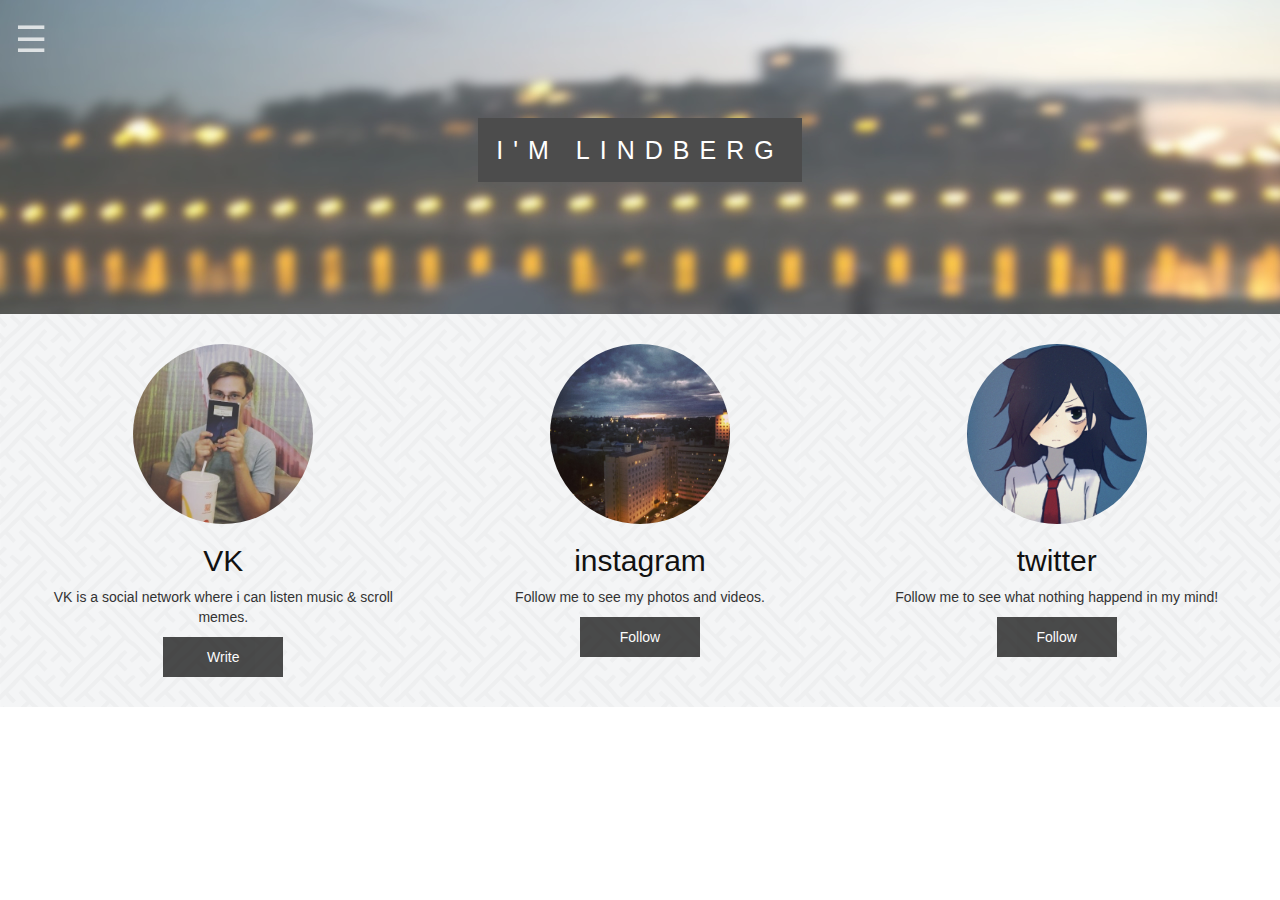
<file: about.html>
<!DOCTYPE html>
<html>
  <head>
    <meta charset="utf-8">
    <title>i'm Lindberg</title>
    <!-- main css -->
    <link rel="stylesheet" href="css/style.css">
    <!-- main page css -->
    <link rel="stylesheet" href="css/about.css">
  </head>
  <body>
    <header class="intro-header" style="background-image: url(pic/blog_pic_cr.jpg);">
      <div class="container" style="height: 314px;">
        <span class="menu-btn" onclick="openNav()"><h1>☰</h1></span>
        <div class="blog-header">
          <h1 class="blog-title"><span class="border">I'M LINDBERG</span></h1>
        </div>
      </div>
    </header>
    <div id="mySidenav" class="sidenav">
      <a href="javascript:void(0)" class="closebtn" onclick="closeNav()">&times;</a>
      <a href="index.html" class="active">главная</a>
      <a href="about.html">соц</a>
      <a href="posts/post-25-10-16.html">Первая запись</a>
    </div>

    <div class="container" style="background-image: url(pic/sayagata.png);">
    <div class="social">
        <div class="col-lg-4">
        <img class="img-circle" alt="VK" src="pic/1.jpg" style="width: 180px; height: 180px;">
          <h2>VK</h2>
          <p>VK is a social network where i can listen music & scroll memes.</p>
          <p><button class="button"><span><a href="https://vk.com/ichlindberg">Write</a></span></button></p>
        </div>
        <div class="col-lg-4">
          <img class="img-circle" alt="140x140" src="pic/2.jpg" style="width: 180px; height: 180px;">
          <h2>instagram</h2>
          <p>Follow me to see my photos and videos.</p>
          <p><button class="button"><span><a href="https://www.instagram.com/ichiro_lindberg/">Follow</a></span></button></p>
        </div>
        <div class="col-lg-4">
          <img class="img-circle" alt="140x140" src="pic/3.png" style="width: 180px; height: 180px;">
          <h2>twitter</h2>
          <p>Follow me to see what nothing happend in my mind!</p>
          <p><button class="button"><span><a href="https://twitter.com/baka_il">Follow</a></span></button></p>
        </div>
      </div>
    </div>
    <script type="text/javascript">
    /* Set the width of the side navigation to 250px */
        function openNav() {
          document.getElementById("mySidenav").style.width = "200px";
        }

        /* Set the width of the side navigation to 0 */
        function closeNav() {
          document.getElementById("mySidenav").style.width = "0";
        }

    </script>
  </body>
</html>
</file>
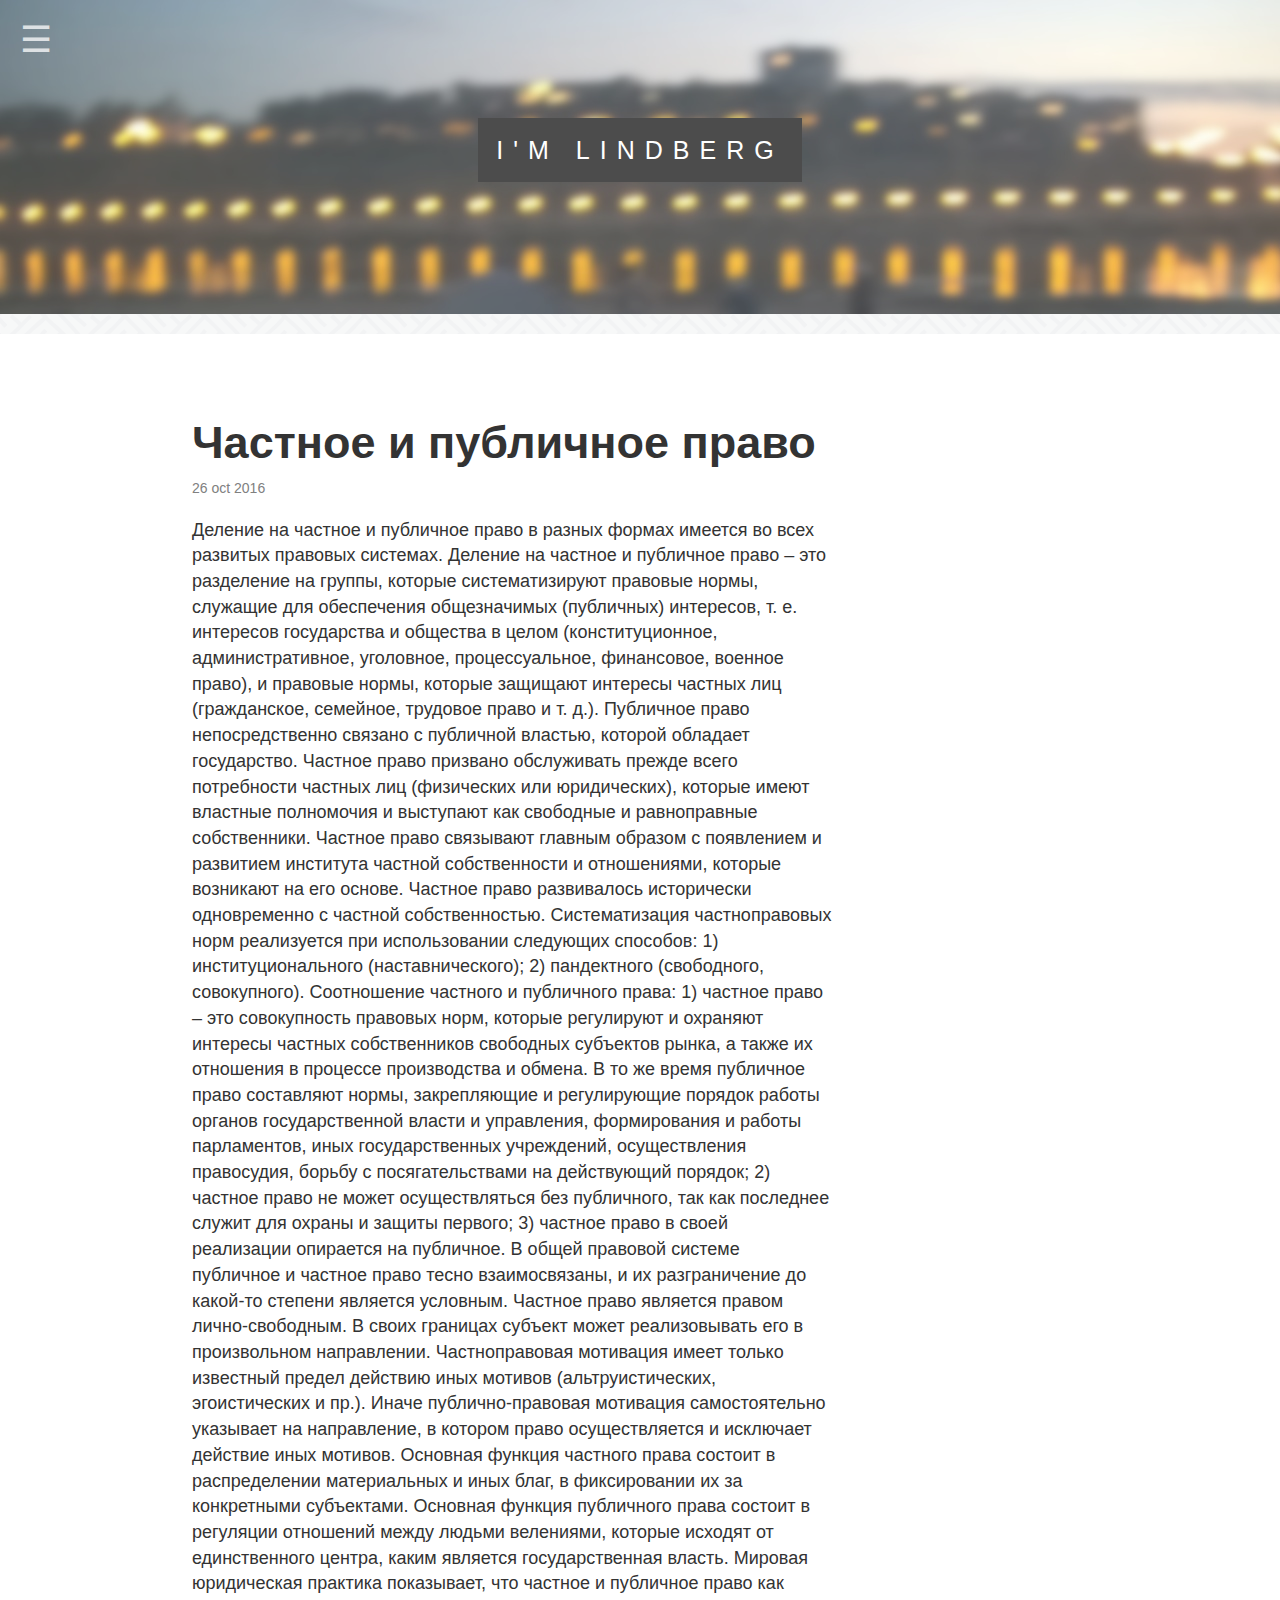
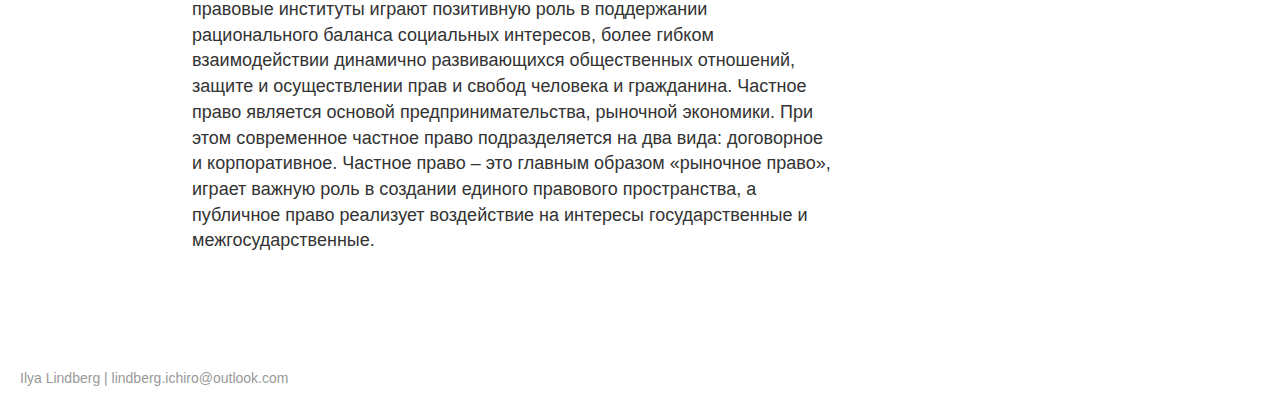
<file: posts/pub-rights.html>
<!DOCTYPE html>
<html>
  <head>
    <meta charset="utf-8">
    <title>blog | i'm Lingberg</title>
    <!-- main css -->
    <link rel="stylesheet" href="../css/style.css">
    <!-- blog css -->
    <link rel="stylesheet" href="../css/blog-post.css">
  </head>
  <body>
    <header class="intro-header" style="background-image: url(../pic/blog_pic_cr.jpg);">
      <span class="menu-btn" onclick="openNav()" style="margin-left: 20px;"><h1>☰</h1></span>
      <div class="container" style="height: 314px;">
        <div class="blog-header">
          <h1 class="blog-title"><span class="border">I'M LINDBERG</span></h1>
        </div>
      </div>
    </header>
    <div id="mySidenav" class="sidenav">
      <a href="javascript:void(0)" class="closebtn" onclick="closeNav()">&times;</a>
      <a href="../index.html" class="active">главная</a>
      <a href="../about.html">соц</a>
      <a href="post-25-10-16.html">Первая запись</a>
    </div>
    <div class="container" style="background-image: url(../pic/sayagata.png); height: 20px; width: 100%; position: relative; opacity: 0.75; background-attachment: fixed;"></div>
    <div class="blog-text">
      <div class="wrap">
        <div class="title">
            <h2>Частное и публичное право</h2>
        </div>
        <div class="date">
          <span>26 oct 2016</span>
        </div>
        <div class="text">
          <p>
            Деление на частное и публичное право в разных формах имеется во всех развитых правовых системах.
            Деление на частное и публичное право – это разделение на группы, которые систематизируют правовые нормы, служащие для обеспечения общезначимых (публичных) интересов, т. е. интересов государства и общества в целом (конституционное, административное, уголовное, процессуальное, финансовое, военное право), и правовые нормы, которые защищают интересы частных лиц (гражданское, семейное, трудовое право и т. д.).
            Публичное право непосредственно связано с публичной властью, которой обладает государство.
            Частное право призвано обслуживать прежде всего потребности частных лиц (физических или юридических), которые имеют властные полномочия и выступают как свободные и равноправные собственники. Частное право связывают главным образом с появлением и развитием института частной собственности и отношениями, которые возникают на его основе. Частное право развивалось исторически одновременно с частной собственностью.
            Систематизация частноправовых норм реализуется при использовании следующих способов:
            1) институционального (наставнического);
            2) пандектного (свободного, совокупного).
            Соотношение частного и публичного права:
            1) частное право – это совокупность правовых норм, которые регулируют и охраняют интересы частных собственников свободных субъектов рынка, а также их отношения в процессе производства и обмена. В то же время публичное право составляют нормы, закрепляющие и регулирующие порядок работы органов государственной власти и управления, формирования и работы парламентов, иных государственных учреждений, осуществления правосудия, борьбу с посягательствами на действующий порядок;
            2) частное право не может осуществляться без публичного, так как последнее служит для охраны и защиты первого;
            3) частное право в своей реализации опирается на публичное. В общей правовой системе публичное и частное право тесно взаимосвязаны, и их разграничение до какой-то степени является условным.
            Частное право является правом лично-свободным. В своих границах субъект может реализовывать его в произвольном направлении. Частноправовая мотивация имеет только известный предел действию иных мотивов (альтруистических, эгоистических и пр.). Иначе публично-правовая мотивация самостоятельно указывает на направление, в котором право осуществляется и исключает действие иных мотивов.
            Основная функция частного права состоит в распределении материальных и иных благ, в фиксировании их за конкретными субъектами.
            Основная функция публичного права состоит в регуляции отношений между людьми велениями, которые исходят от единственного центра, каким является государственная власть.
            Мировая юридическая практика показывает, что частное и публичное право как правовые институты играют позитивную роль в поддержании рационального баланса социальных интересов, более гибком взаимодействии динамично развивающихся общественных отношений, защите и осуществлении прав и свобод человека и гражданина.
            Частное право является основой предпринимательства, рыночной экономики. При этом современное частное право подразделяется на два вида: договорное и корпоративное.
            Частное право – это главным образом «рыночное право», играет важную роль в создании единого правового пространства, а публичное право реализует воздействие на интересы государственные и межгосударственные.
          </p>

        </div>
    </div>
    <div class="container" style="background-image: url(../pic/sayagata.png); height: 20px; width: 100%; position: relative; opacity: 0.75; background-attachment: fixed;"></div>
    <footer class="end-footer" style="background-image: url(../pic/sayagata.png);">
      <p class="text-muted">
        Ilya Lindberg | lindberg.ichiro@outlook.com
      </p>
    </footer>
    <script type="text/javascript">
    /* Set the width of the side navigation to 250px */
        function openNav() {
          document.getElementById("mySidenav").style.width = "200px";
        }

        /* Set the width of the side navigation to 0 */
        function closeNav() {
          document.getElementById("mySidenav").style.width = "0";
        }

    </script>
  </body>
</html>
</file>
<file: css/about.css>
/*css of about page*/

.social .col-lg-4 {
  text-align: center;
  margin-bottom: 20px;
}
.social h2 {
  margin-top: 20px;
  margin-bottom: 10px;
  color: #111;
}

.img-circle {
  position: relative;
  max-width: 250px;
  cursor: pointer;
  transition: 2s ease;
}
.img-circle:hover {
  -webkit-transform: scale(1.05);
  transform: scale(1.05);
}

.container {
  position: relative;
  background-attachment: fixed;
  background-repeat: repeat;
  width: 100%;
  height: 100%;
}

.col-lg-4 {
  padding-top: 30px;
}
</file>
<file: css/blog-post.css>
.wrap {
  padding-top: 5%;
  padding-left: 15%;
  padding-right: 15%;
  padding-bottom: 5%;
  width: 80%;
}

.title h2 {
  font-weight: 600;
  font-size: 45px;
}

.text p {
  text-align: left;
  font-size: 18px;
}
.date {
  font-size: 14px;
  color: grey;
  padding-bottom: 20px;
}
.img {
  padding-top: 20px;
  padding-bottom: 20px;
}
</file>
<file: css/style.css>
@import "bootstrap.css" all;
h1, .h1,
h2, .h2,
h3, .h3,
h4, .h4,
h5, .h5,
h6, .h6 {
  font-family: "Helvetica Neue", Helvetica, Arial, sans-serif;
  font-weight: normal;
}
body {
  -webkit-user-select: none;
  -moz-user-select: none;
}

.video {
  width: 100%;
  position: relative;
  padding-top: 56.25%;
}
.video iframe, .video object, .video embed{
  position: absolute;
  top: 0;
  left: 0;
  width: 100%;
  height: 100%;
}

@media (min-width: 1200px) {
  .container {
    width: 970px;
  }
}

.container {
  height: 314px;
  width: 100%;
}

.intro-header {
  background-attachment: fixed;
  background-repeat: no-repeat;
  opacity: 0.75;
}
.blog-header h1 {
  padding-top: 60px;
  color: white;
  font-weight: normal;
}
.blog-header a {
  text-decoration: none;
  color: #fff;
}
.blog-header a:hover {
  color: #f2efe8;
}
.border {
  background-color: #111;
  color: #fff;
  padding: 18px;
  font-size: 25px;
  letter-spacing: 10px;
  cursor: default;
}

/* Header */
.blog-header {
  padding-top: 20px;
  padding-bottom: 20px;
  text-align: center;
}
.blog-title {
  margin-top: 30px;
  margin-bottom: 0;
  font-size: 55px;
}
.blog-description {
  font-size: 20px;
  color: #789fbb;
}

.btn-link {
  padding: 6px 6px !important;
}

.button {
  background-color: #111;
  border: none;
  color: #fff;
  text-align: center;
  font-size: 14px;
  padding: 10px;
  width: 120px;
  transition: all 0.5s;
  cursor: pointer;
  opacity: 0.75;
}

.button span {
  cursor: pointer;
  display: inline-block;
  position: relative;
  transition: 0.5s;
}

.button span:after {
  content: '>';
  position: absolute;
  opacity: 0;
  top: 0;
  right: -20px;
  transition: 0.5s;
}

.button:hover span {
  padding-right: 25px;
}

.button:hover span:after {
  opacity: 1;
  right: 0;
}
.button a {
  text-decoration: none;
  color: currentColor;
}

/* The side navigation menu */
.sidenav {
    height: 314px;
    width: 0;
    position: fixed;
    z-index: 1; /* Stay on top */
    top: 0;
    left: 0;
    background-color: #111;
    overflow-x: hidden;
    padding-top: 60px;
    transition: 0.2s;
    opacity: 0.95;
}

/* The navigation menu links */
.sidenav a {
    padding: 8px 8px 8px 32px;
    text-decoration: none;
    font-size: 25px;
    color: #fff;
    display: block;
    transition: 0.3s;
    opacity: 0.75;
}

.sidenav a:hover, .offcanvas a:focus {
  color: #f1f1f1;
  opacity: 0.85;
}


.sidenav .closebtn {
    position: absolute;
    top: 0;
    right: 25px;
    font-size: 36px;
    margin-left: 50px;
}
/* On smaller screens, where height is less than 450px, change the style of the sidenav (less padding and a smaller font size) */
@media screen and (max-height: 450px) {
    .sidenav {padding-top: 15px;}
    .sidenav a {font-size: 18px;}
}
.menu-btn {
  cursor: pointer;
  position:absolute;
  text-decoration: none;
  color: #fff;
  opacity: 0.75;
}
.img {
  margin-top: 10px;
  margin-bottom: 55%;
  /*width: 400px;
  height: 320px;*/

}
.video {
  margin-top: 20px;
  margin-bottom: 20px;
}
.sound {
  margin-top: 20px;
  margin-bottom: 20px;
}
.end-footer {
  width: 100%;
  position: absolute;
  opacity: 0.75;
  background-attachment: fixed;
}
.end-footer p {
  margin: 20px 20px;
}
</file>
